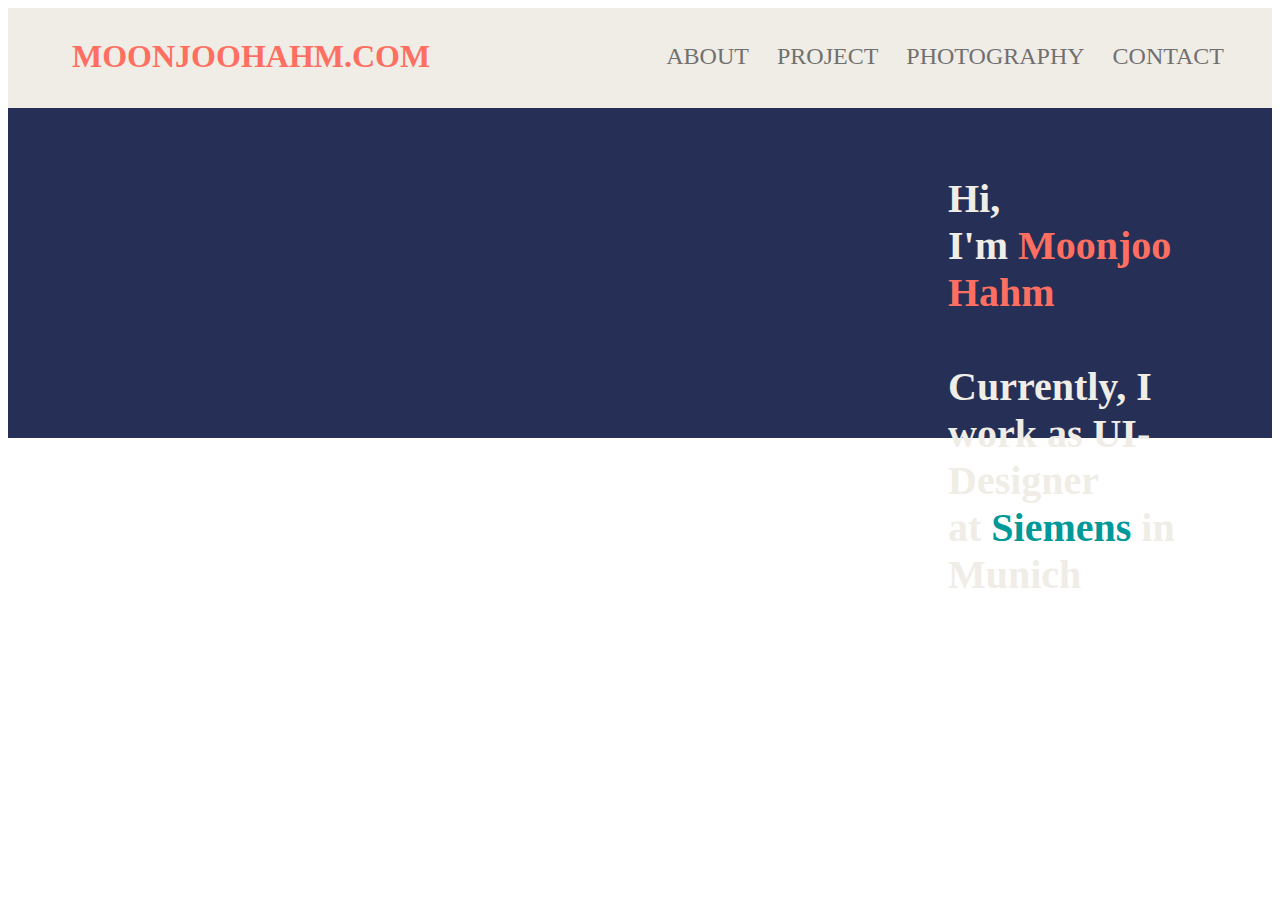
<file: index.html>
<!DOCTYPE html>

<head>
	<meta charset="utf-8">
	<link rel="stylesheet" href="style.css">
	<title>Moonjoo Hahm</title>
</head>

<body>
		<div>
		<div id='container'>
			<div id='box-left'>
				<a href="index.html" style="color: #FF6F61; font-family: Ubuntu; font-size: 2em; text-align: left; margin-left: 2em; text-decoration: none;" target="_blank">MOONJOOHAHM.COM</a>
			</div>
			<div id='box-right'>
				<a href="about.html" style="color: #707070; font-family: Ubuntu; font-size: 1.5em; margin-right: 1em;text-decoration: none;"target="_blank">ABOUT</a>
				<a href="project.html" style="color: #707070; font-family: Ubuntu; font-size: 1.5em; margin-right: 1em; text-decoration: none;" target="_blank">PROJECT</a>
				<a href="photography.html" style="color: #707070; font-family: Ubuntu; font-size: 1.5em; margin-right: 1em; text-decoration: none;" target="_blank">PHOTOGRAPHY</a>
				<a href="contact.html" style="color: #707070; font-family: Ubuntu; margin-right: 2em; font-size: 1.5em; text-decoration: none;" target="_blank">CONTACT</a>
			</div>
		</div>
		<div class="intro">
			<h1 class="intro2">Hi, I'm&nbsp;<span style="color: #FF6F61">Moonjoo Hahm&nbsp;</span><br><br>Currently, I work as UI-Designer<br>at&nbsp;<span style="color: #009999">Siemens&nbsp;</span>in Munich<h1>
		</div>
	</div>
</body>
</file>
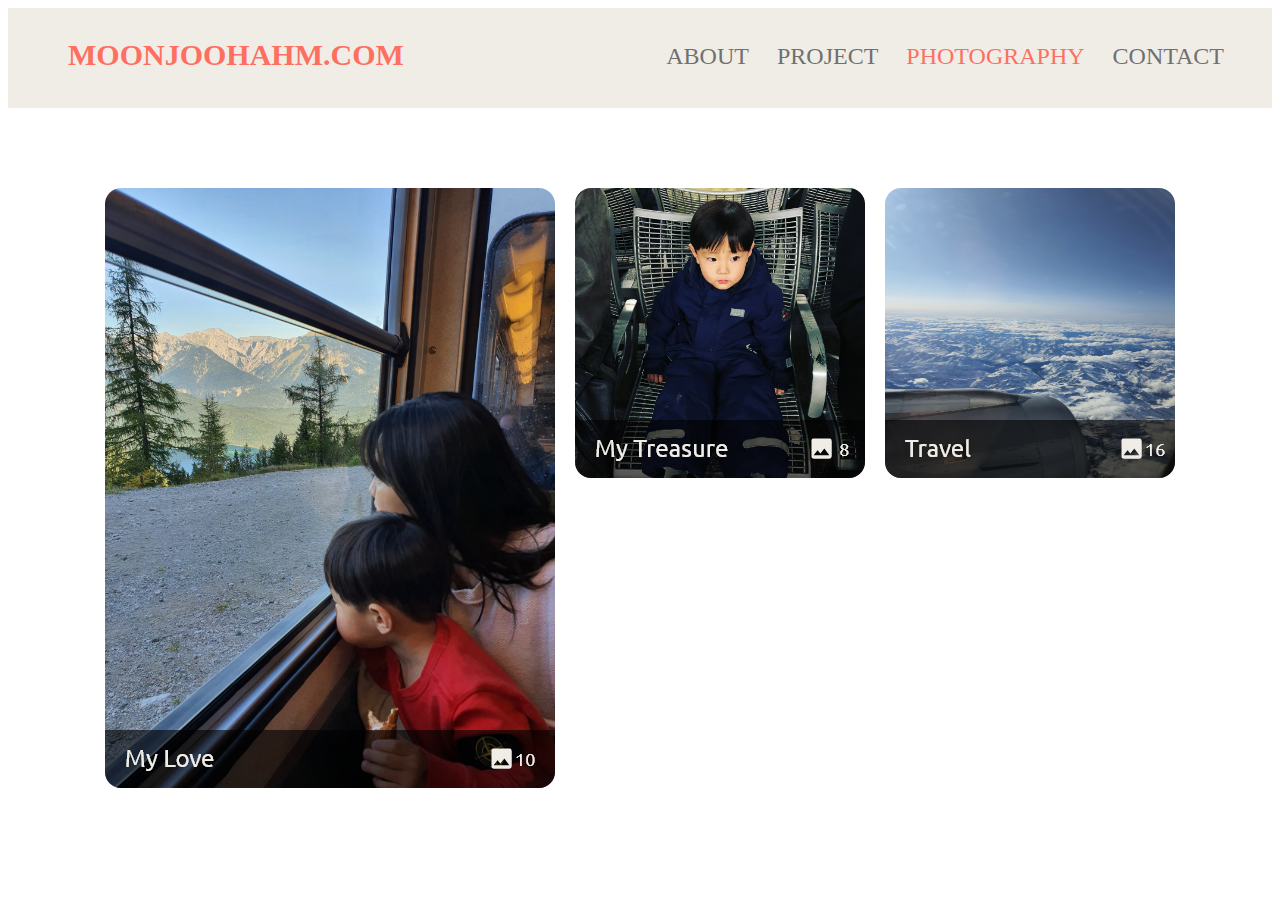
<file: photography.html>
<!DOCTYPE html>

<head>
	<meta charset="utf-8">
	<link rel="stylesheet" href="style.css">
	<title>Moonjoo Hahm</title>
</head>

<body>
		<div id='container'>
			<div id='box-left'>
				<a href="index.html" style="color: #FF6F61; font-family: Ubuntu; font-size: 30px; text-align: left; margin-left: 2em; text-decoration: none;" target="_blank">MOONJOOHAHM.COM</a>
			</div>
			<div id='box-right'>
				<a href="about.html" style="color: #707070; font-family: Ubuntu; font-size: 24px; margin-right: 1em;text-decoration: none;" target="_blank">ABOUT</a>
				<a href="project.html" style="color: #707070; font-family: Ubuntu; font-size: 24px; margin-right: 1em; text-decoration: none;" target="_blank">PROJECT</a>
				<a href="photography.html" style="color: #FF6F61; font-family: Ubuntu; font-size: 24px; margin-right: 1em; text-decoration: none;" target="_blank">PHOTOGRAPHY</a>
				<a href="contact.html" style="color: #707070; font-family: Ubuntu; margin-right: 2em; font-size: 24px; text-decoration: none;" target="_blank">CONTACT</a>
			</div>
		</div>
		<div id='folder'>
		<img id='love' src="images/f_love.png">
		<img id='treasure' src="images/f_treasure.png">
		<img id='travel' src="images/f_travel.png">
		</div>
	</body>
</file>
<file: style.css>
<link href="https://fonts.googleapis.com/css?family=Ubuntu&display=swap" rel="stylesheet">
body{
	margin: 0;
}

.link{
	text-align: center;
	font-color: blue;
}
#container{
	display: flex;
	height: 100px;
}
#box-left{
	background: #F0EDE7;
	flex: 1;
	padding-top: 30px;
	font-weight: bold;
}
#box-right{
	background: #F0EDE7;
	flex: 1;
	text-align: right;
	padding-top: 35px;
}
.intro{
	background-color: #263056;
	height: 330px;
	
}
.intro .intro2{
	display: inline-block;
	padding: 1em;
	font-family: 'Ubuntu';
	font-size: 2.5em;
	color: #F0EDE7;
	margin-left: 22.5em;
	margin-right: 0.5em;
	font-weight: 600;
}
#love{
	float: left;
	position: relative;
	left: 50%;
	margin-right: 20px;
}
#treasure{
	float: left;
	position: relative;
	left: 50%;
	margin-right: 20px;
}
#travel{
	float: left;
	position: relative;
	left:50%;
}
#folder{
	float: right;
	position: relative;
	left: -50%;
	margin-top: 5em;
}
</file>
